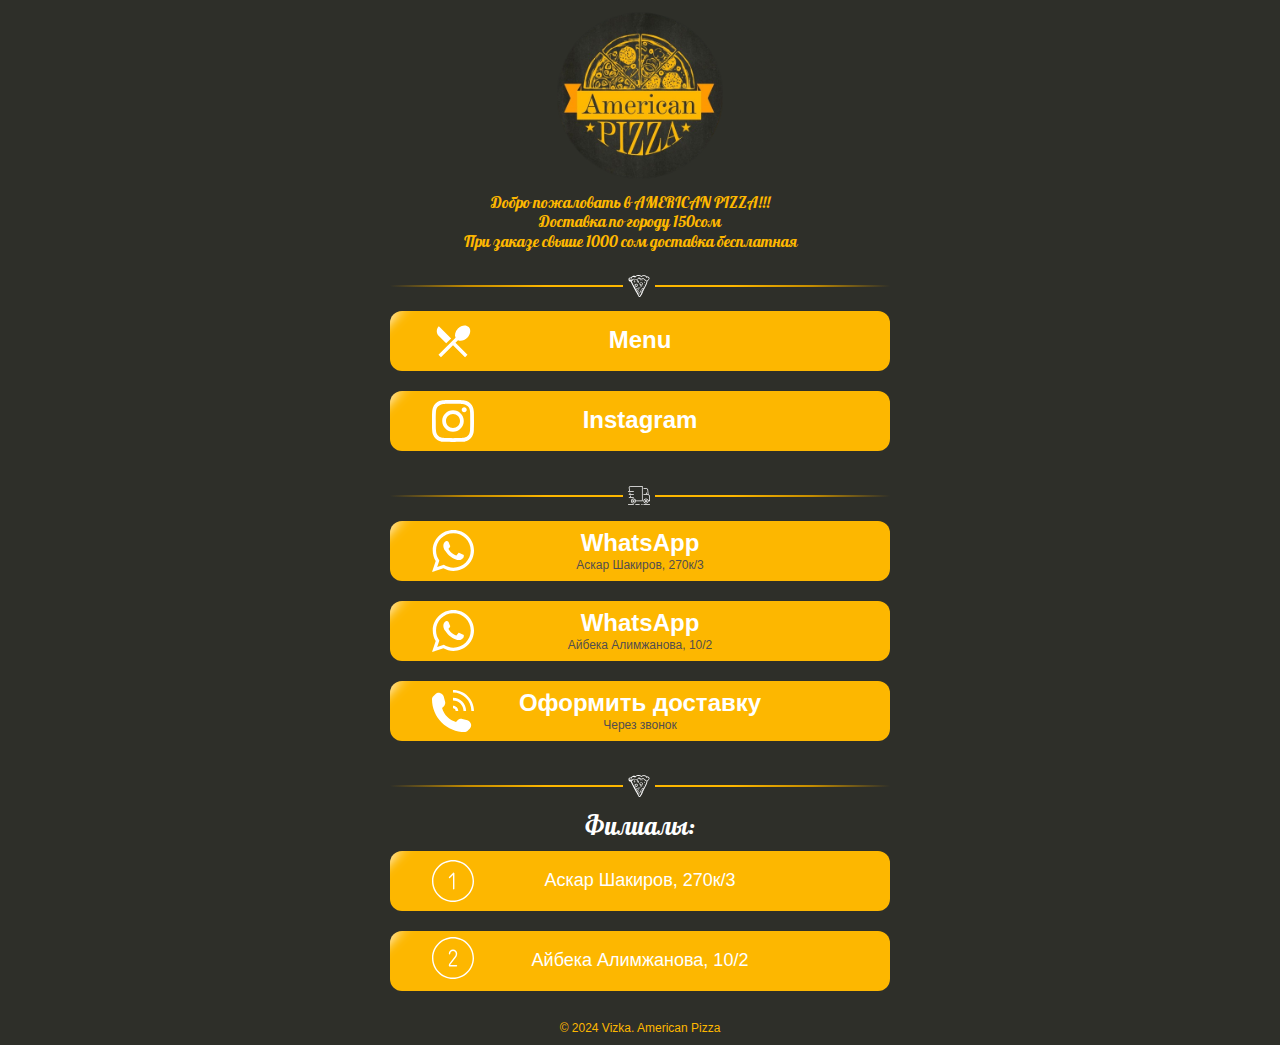
<file: index.html>
<!DOCTYPE html>
<html lang="en">
  <head>
    <meta charset="UTF-8" />
    <link rel="icon" href="./img/icon.ico" />
    <meta name="viewport" content="width=device-width, initial-scale=1.0" />
    <link rel="preconnect" href="https://fonts.googleapis.com" />
    <link rel="preconnect" href="https://fonts.gstatic.com" crossorigin />
    <link
      href="https://fonts.googleapis.com/css2?family=Lobster&display=swap"
      rel="stylesheet"
    />
    <link rel="stylesheet" href="./css/reset.css" />
    <title>American Pizza</title>
    <link rel="stylesheet" href="./css/style.css" />
  </head>
  <body>
    <div class="wrapper">
      <header class="header">
        <img src="./img/logo.png" alt="logo" class="logo" />
        <nav>
          <ul class="list color_1">
            <li>Добро пожаловать в AMERICAN PIZZA!!!</li>
            <li>‌Доставка по городу 150сом</li>
            <li>‌При заказе свыше 1000 сом доставка бесплатная</li>
          </ul>
        </nav>
      </header>

      <main>
        <div class="line">
          <span class="line_1"></span>
          <img src="./img/pizza_87563.svg " alt="" class="line_img" />
          <span class="line_2"></span>
        </div>

        <a href="./html/menu.html" class="button menu">
          <h2 class="color_2">Menu</h2>
        </a>

        <a
          href="https://www.instagram.com/american_pizza.osh/"
          class="button inst"
        >
          <h2 class="color_2">Instagram</h2>
        </a>

        <div class="line">
          <span class="line_1"></span>
          <img src="./img/truck.svg" alt="" class="line_img" />
          <span class="line_2"></span>
        </div>

        <a
          href="https://api.whatsapp.com/send?phone=996552064064"
          class="button whatsapp"
        >
          <h2 class="color_2">WhatsApp</h2>
          <p class="color_3">Аскар Шакиров, 270к/3</p>
        </a>

        <a
          href="https://api.whatsapp.com/send?phone=996551064064"
          class="button whatsapp"
        >
          <h2 class="color_2">WhatsApp</h2>
          <p class="color_3">Айбека Алимжанова, 10/2</p>
        </a>

        <a href="tel:+996552064064" class="button phone">
          <h2 class="color_2">Оформить доставку</h2>
          <p class="color_3">Через звонок</p>
        </a>

        <div class="line">
          <span class="line_1"></span>
          <img src="./img/pizza_87563.svg" alt="" class="line_img" />
          <span class="line_2"></span>
        </div>

        <p class="fili color_2">Филиалы:</p>

        <a href="https://go.2gis.com/cw9rw" class="button">
          <p class="color_2 place one">Аскар Шакиров, 270к/3</p>
        </a>

        <a href="https://go.2gis.com/16s9l" class="button">
          <p class="color_2 place two">Айбека Алимжанова, 10/2</p>
        </a>
      </main>

      <footer>
        <p class="color_1">&copy; 2024 Vizka. American Pizza</p>
      </footer>
    </div>
  </body>
</html>
</file>
<file: css/style.css>
p {
	font-size: 12px;
}

body {
	font-family: Arial, sans-serif;
	line-height: 1.2;
}

.wrapper {
	background: #2e2f29;
	min-height: 100%;
	width: 100%;
	display: flex;
	flex-direction: column;
	align-items: center;
	padding: 0 10px;
}

header {
	color: #b82323;
	padding: 10px 0;
	text-align: center;
	display: flex;
}

.header {
	width: 100%;
	display: flex;
	align-items: center;
	flex-direction: column;
}

.list {
	display: flex;
	align-items: center;
	flex-direction: column;

	font-size: 600;
	font-family: 'Lobster', sans-serif;

	margin: 30px 0;
}

header h1 {
	margin: 0;
}

.logo {
	width: 45%;
	margin: -5px auto 12px auto;
}

@media (min-width: 1000px) {
	.logo {
		width: 15%;
	}
}

@media (min-width: 600px) {
	.logo {
		width: 20%;
	}
}

nav ul {
	list-style: none;
	padding: 0;
}

nav ul li {
	display: inline;
	margin-right: 20px;
}

nav ul li a {
	color: #ffffff;
	text-decoration: none;
}

main {
	width: 100%;
	display: flex;
	align-items: center;
	flex-direction: column;
	flex: 1 1 auto;

	max-width: 500px;
}

main section {
	max-width: 400px;
	text-align: center;
	margin-bottom: 20px;
}

footer {
	text-align: center;
	padding: 10px 0;
}

.fili {
	color: #333;
	margin-bottom: 10px;
	font-family: 'Lobster', sans-serif;
	font-size: 25px;
}

.color_1 {
	color: #fdb700;
}

.color_2 {
	color: #ffffff;
}

.color_3 {
	color: #534e4e;
}

.button {
	display: flex;
	text-align: center;
	justify-content: center;
	align-items: center;
	flex-direction: column;
	width: 100%;
	margin-bottom: 20px;
	height: 60px;
	border-radius: 12px;
	background: #fdb700;
	color: #fff;
	position: relative;
	overflow: hidden;
}

/* 5d755d */
.menu:after {
	content: '';
	position: absolute;
	top: 0;
	left: 0;
	width: 25%;
	height: 100%;
	background: url(../img/menu.svg) center no-repeat;
	background-size: 42px;
}

.inst:after {
	content: '';
	position: absolute;
	top: 0;
	left: 0;
	width: 25%;
	height: 100%;
	background: url(../img/inst.svg) center no-repeat;
	background-size: 42px;
}

.whatsapp:after {
	content: '';
	position: absolute;
	top: 0;
	left: 0;
	width: 25%;
	height: 100%;
	background: url(../img/whatsapp-logo_icon-icons.com_57054.svg) center no-repeat;
	background-size: 42px;
}

.phone:after {
	content: '';
	position: absolute;
	top: 0;
	left: 0;
	width: 25%;
	height: 100%;
	background: url(../img/phone.svg) center no-repeat;
	background-size: 42px;
}


.place {
	font-size: 18px;
}

@media (max-width: 377px) {
	.place {
		padding-left: 30px;
	}
}

@media (max-width: 325px) {
	.place {
		padding-left: 60px;
	}
}

@media (max-width: 230px) {
	.place {
		padding-left: 40px;
	}
}

.one:after {
	content: '';
	position: absolute;
	top: 0;
	left: 0;
	width: 25%;
	height: 100%;
	background: url(../img/1.svg) center no-repeat;
	background-size: 42px;
}

.two:after {
	content: '';
	position: absolute;
	top: 0;
	left: 0;
	width: 25%;
	height: 90%;
	background: url(../img/2.svg) center no-repeat;
	background-size: 42px;
}

.button:before {
	position: absolute;
	content: '';
	top: 0;
	left: 0;
	width: 40px;
	height: 100%;
	z-index: 4;
	background: linear-gradient(90deg,
			rgba(255, 255, 255, 0.1),
			rgba(255, 255, 255, 0.6));
	background: rgba(255, 255, 255, 1);
	filter: blur(8px);
	transform: translateX(-60px) skew(-45deg);
	animation: move 2s 1.5s infinite;
}

@keyframes move {
	0% {
		/* left: 0%; */
		transform: translateX(-60px) skew(-45deg);
	}

	100% {
		/* left: 150%; */
		transform: translateX(2300px) skew(-45deg);
	}
}

.line {
	height: 50px;
	width: 100%;
	display: flex;
	justify-content: space-between;
	align-items: center;
}

.line span {
	display: block;
}

.line_img {
	width: 32px;
	padding: 0 5px;
}

.line_1 {
	width: 50%;

	border-left: none;
	border-right: none;
	border-top: none;
	border-bottom: 2px solid;
	border-image: linear-gradient(to right, #2e2f29, #c48c00, #fdb700, #fdb700) 47% 0%;
}

.line_2 {
	width: 50%;
	padding-right: 40px;
	border-left: none;
	border-right: none;
	border-top: none;
	border-bottom: 2px solid;
	border-image: linear-gradient(to right, #fdb700, #fdb700, #c48c00, #2e2f29) 47% 0%;
}
</file>
